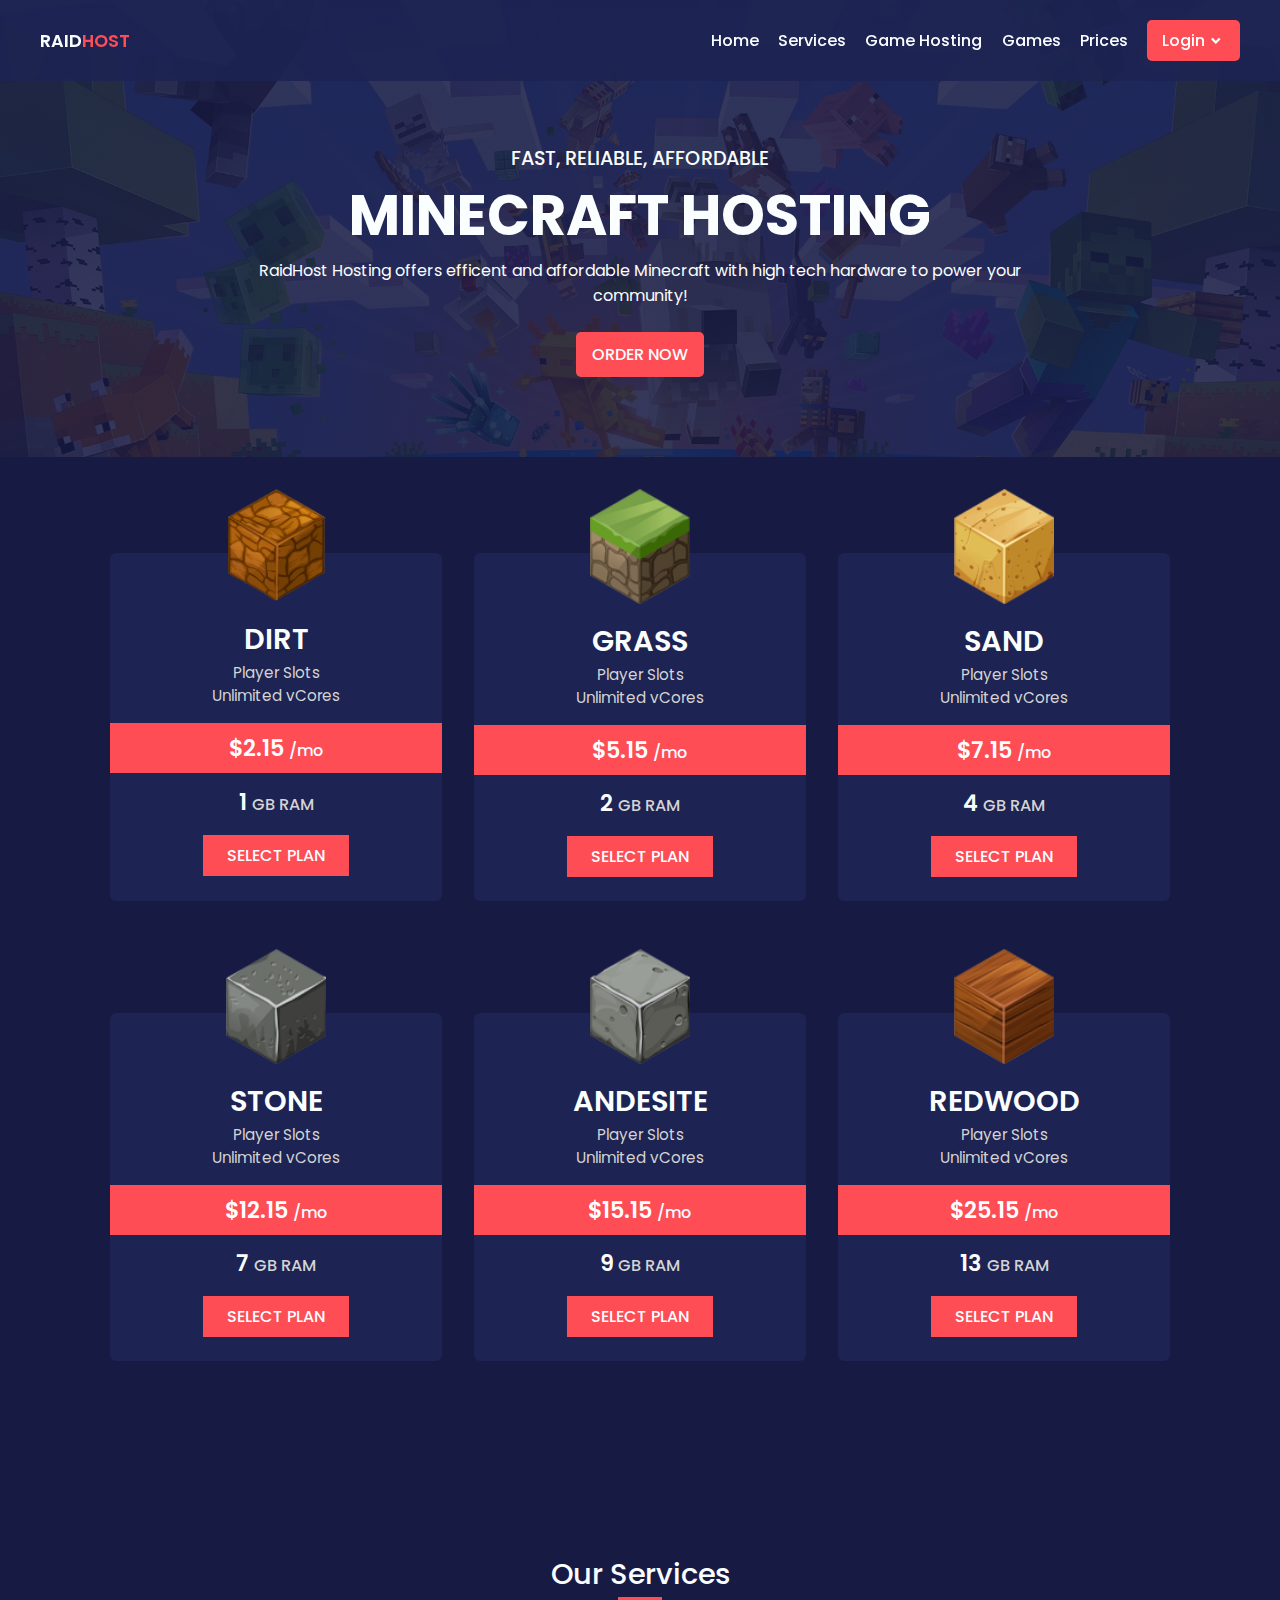
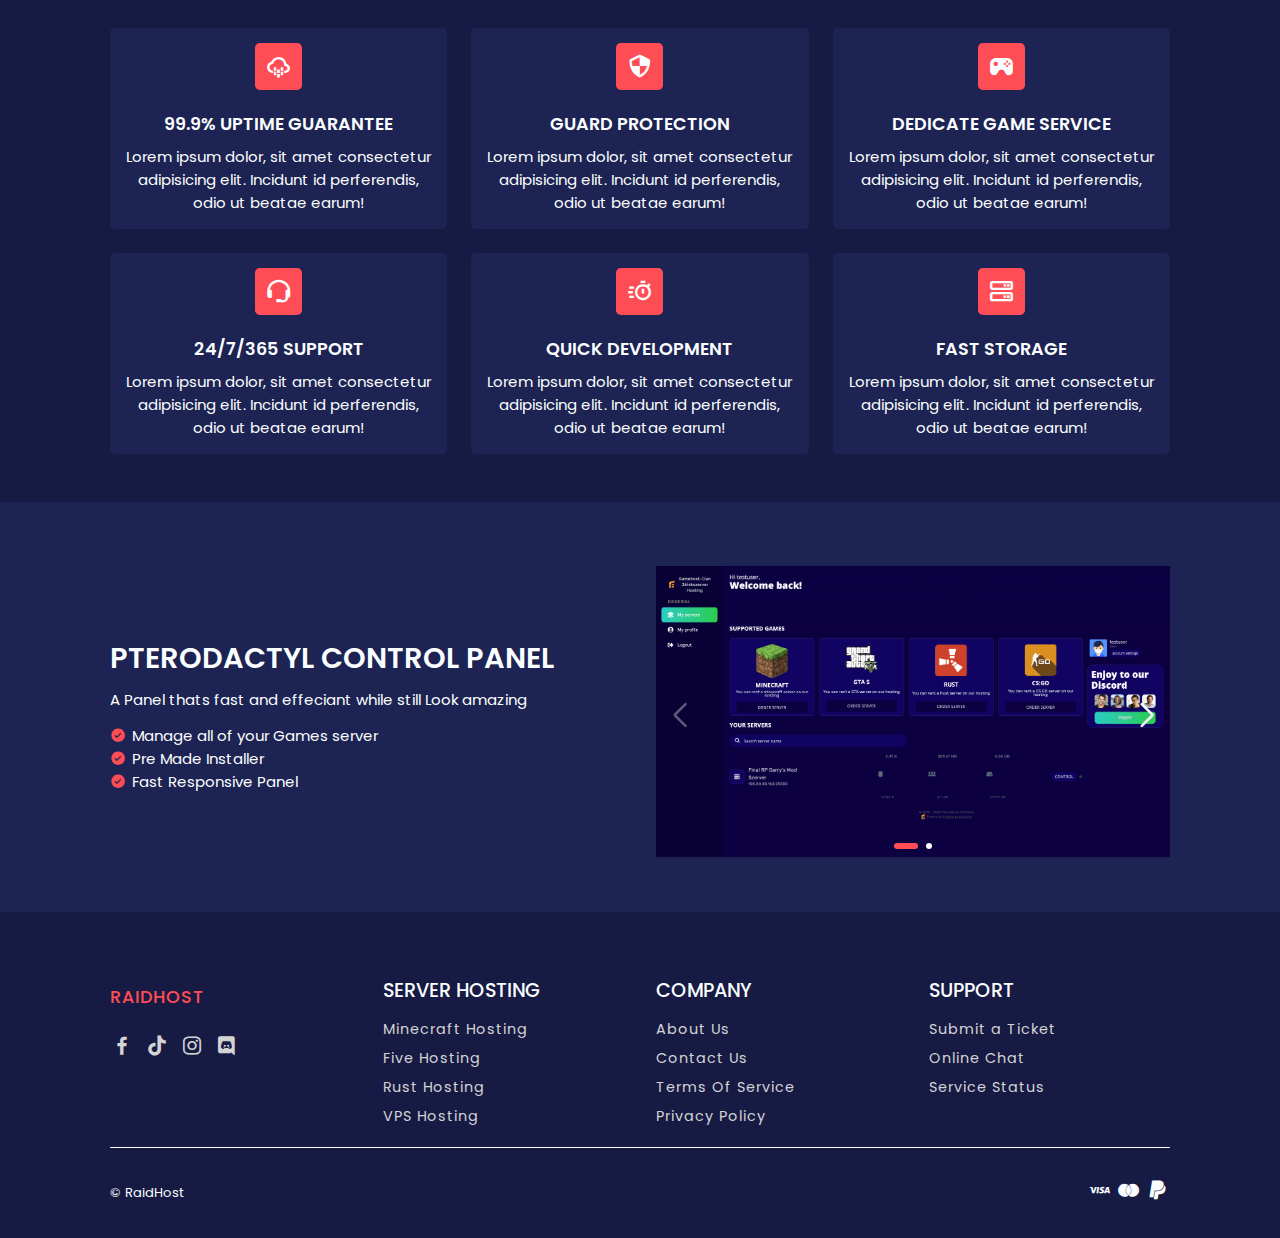
<file: prices.html>
<!DOCTYPE html>
<html lang="en">

<head>
    <meta charset="UTF-8">
    <meta name="viewport" content="width=device-width, initial-scale=1.0">
    <title>Prices - RaidHost</title>
    <!-- Link to CSS -->
    <link rel="stylesheet" href="css/style.css">
    <!-- Box Icons -->
    <link href='https://unpkg.com/boxicons@2.1.4/css/boxicons.min.css' rel='stylesheet'>
    <!-- Fav Icon -->
    <link rel="shortcut icon" href="img/fav-icon.png" type="image/x-icon">
    <!-- Link Swiper's CSS -->
    <link rel="stylesheet" href="https://cdn.jsdelivr.net/npm/swiper@10/swiper-bundle.min.css" />
</head>

<body>
    <!-- Header -->
    <header>
        <!-- Nav -->
        <div class="nav">
            <!-- Logo -->
            <a href="index.html" class="logo">
                Raid <span>Host</span>
            </a>
            <!-- Nav Links -->
            <div class="navbar">
                <li><a href="index.html" class="nav-link">Home</a></li>
                <li><a href="#services" class="nav-link">Services</a></li>
                <li><a href="#game" class="nav-link">Game Hosting</a></li>
                <li><a href="#" class="nav-link">Games</a></li>
                <li><a href="prices.html" class="nav-link">Prices</a></li>
                <!-- Login Button -->
                <div class="login-btn">
                    <span>Login</span>
                    <i class='bx bx-chevron-down'></i>
                    <!-- Drop Box -->
                    <div class="drop-login">
                        <div class="drop-item">
                            <a href="#">Client Area</a>
                            <span>Billing & Support</span>
                        </div>
                        <div class="drop-item">
                            <a href="#">Game Panel</a>
                            <span>Game Server Management</span>
                        </div>
                    </div>
                </div>
            </div>
            <!-- Menu Icon -->
            <div class="menu-icon">
                <div class="line1"></div>
                <div class="line2"></div>
                <div class="line3"></div>
            </div>
        </div>
    </header>
    <!-- Price Home -->
    <section class="price" id="prices">
        <div class="price-text container">
            <h3 class="price-subtitle">FAST, RELIABLE, AFFORDABLE</h3>
            <h2 class="price-title">Minecraft Hosting</h2>
            <p class="price-description">RaidHost Hosting offers efficent and affordable Minecraft with high tech hardware to power your community!</p>
            <a href="#" class="btn">Order Now</a>
        </div>
    </section>
    <!-- Prices Games -->
    <section class="prices-container container" id="prices-container">
        <!-- Box 1 -->
        <div class="price-item">
            <img src="img/price-1.png" alt="" class="price-box-img">
            <div class="card-top">
                <h3 class="price-item-title">Dirt</h3>
                <p>Player Slots</p>
                <p>Unlimited vCores</p>
            </div>
            <div class="price-heading">
                <h2>$2.15 <span>/mo</span></h2>
            </div>
            <h3 class="ram-title">1 <span>GB Ram</span></h3>
            <a href="#" class="plan-btn">Select Plan</a>
        </div>
        <!-- Box 2 -->
        <div class="price-item">
            <img src="img/price-2.png" alt="" class="price-box-img">
            <div class="card-top">
                <h3 class="price-item-title">Grass</h3>
                <p>Player Slots</p>
                <p>Unlimited vCores</p>
            </div>
            <div class="price-heading">
                <h2>$5.15 <span>/mo</span></h2>
            </div>
            <h3 class="ram-title">2 <span>GB Ram</span></h3>
            <a href="#" class="plan-btn">Select Plan</a>
        </div>
        <!-- Box 3 -->
        <div class="price-item">
            <img src="img/price-3.png" alt="" class="price-box-img">
            <div class="card-top">
                <h3 class="price-item-title">Sand</h3>
                <p>Player Slots</p>
                <p>Unlimited vCores</p>
            </div>
            <div class="price-heading">
                <h2>$7.15 <span>/mo</span></h2>
            </div>
            <h3 class="ram-title">4 <span>GB Ram</span></h3>
            <a href="#" class="plan-btn">Select Plan</a>
        </div>
        <!-- Box 4 -->
        <div class="price-item">
            <img src="img/price-4.png" alt="" class="price-box-img">
            <div class="card-top">
                <h3 class="price-item-title">Stone</h3>
                <p>Player Slots</p>
                <p>Unlimited vCores</p>
            </div>
            <div class="price-heading">
                <h2>$12.15 <span>/mo</span></h2>
            </div>
            <h3 class="ram-title">7 <span>GB Ram</span></h3>
            <a href="#" class="plan-btn">Select Plan</a>
        </div>
        <!-- Box 5 -->
        <div class="price-item">
            <img src="img/price-5.png" alt="" class="price-box-img">
            <div class="card-top">
                <h3 class="price-item-title">ANDESITE</h3>
                <p>Player Slots</p>
                <p>Unlimited vCores</p>
            </div>
            <div class="price-heading">
                <h2>$15.15 <span>/mo</span></h2>
            </div>
            <h3 class="ram-title">9 <span>GB Ram</span></h3>
            <a href="#" class="plan-btn">Select Plan</a>
        </div>
        <!-- Box 6 -->
        <div class="price-item">
            <img src="img/price-6.png" alt="" class="price-box-img">
            <div class="card-top">
                <h3 class="price-item-title">REDWOOD</h3>
                <p>Player Slots</p>
                <p>Unlimited vCores</p>
            </div>
            <div class="price-heading">
                <h2>$25.15 <span>/mo</span></h2>
            </div>
            <h3 class="ram-title">13 <span>GB Ram</span></h3>
            <a href="#" class="plan-btn">Select Plan</a>
        </div>
    </section>
    <!-- Services -->
    <section class="services container" id="services">
        <!-- Heading -->
        <h2 class="heading">Our Services</h2>
        <div class="services-content">
            <!-- Box 1 -->
            <div class="ser-box">
                <i class='bx bx-cloud-drizzle'></i>
                <h2 class="ser-box-title">99.9% UPTIME GUARANTEE</h2>
                <p>Lorem ipsum dolor, sit amet consectetur adipisicing elit. Incidunt id perferendis, odio ut beatae
                    earum!</p>
            </div>
            <!-- Box 2 -->
            <div class="ser-box">
                <i class='bx bx-shield-quarter'></i>
                <h2 class="ser-box-title">GUARD PROTECTION</h2>
                <p>Lorem ipsum dolor, sit amet consectetur adipisicing elit. Incidunt id perferendis, odio ut beatae
                    earum!</p>
            </div>
            <!-- Box 3 -->
            <div class="ser-box">
                <i class='bx bxs-joystick'></i>
                <h2 class="ser-box-title">DEDICATE GAME SERVICE</h2>
                <p>Lorem ipsum dolor, sit amet consectetur adipisicing elit. Incidunt id perferendis, odio ut beatae
                    earum!</p>
            </div>
            <!-- Box 4 -->
            <div class="ser-box">
                <i class='bx bx-support'></i>
                <h2 class="ser-box-title">24/7/365 SUPPORT</h2>
                <p>Lorem ipsum dolor, sit amet consectetur adipisicing elit. Incidunt id perferendis, odio ut beatae
                    earum!</p>
            </div>
            <!-- Box 5 -->
            <div class="ser-box">
                <i class='bx bx-timer'></i>
                <h2 class="ser-box-title">QUICK DEVELOPMENT</h2>
                <p>Lorem ipsum dolor, sit amet consectetur adipisicing elit. Incidunt id perferendis, odio ut beatae
                    earum!</p>
            </div>
            <!-- Box 6 -->
            <div class="ser-box">
                <i class='bx bx-server'></i>
                <h2 class="ser-box-title">FAST STORAGE</h2>
                <p>Lorem ipsum dolor, sit amet consectetur adipisicing elit. Incidunt id perferendis, odio ut beatae
                    earum!</p>
            </div>
        </div>
    </section>
    <!-- Control Panel -->
    <section class="control" id="control">
        <!-- Control Content -->
        <div class="control-content container">
            <div class="control-text">
                <h2 class="control-title">PTERODACTYL CONTROL PANEL</h2>
                <p>A Panel thats fast and effeciant while still Look amazing</p>
                <div class="control-spec">
                    <div class="spec-box">
                        <i class="bx bxs-check-circle"></i>
                        <span>Manage all of your Games server</span>
                    </div>
                    <div class="spec-box">
                        <i class="bx bxs-check-circle"></i>
                        <span>Pre Made Installer</span>
                    </div>
                    <div class="spec-box">
                        <i class="bx bxs-check-circle"></i>
                        <span>Fast Responsive Panel</span>
                    </div>
                </div>
            </div>
            <!-- Control Images -->
            <div class="control-images swiper">
                <div class="swiper-wrapper">
                    <!-- Slide 1 -->
                    <div class="swiper-slide">
                        <div class="control-img-box">
                            <img src="img/control-panel-1.png" alt="" class="control-img">
                        </div>
                    </div>
                    <!-- Slide 2 -->
                    <div class="swiper-slide">
                        <div class="control-img-box">
                            <img src="img/control-panel-2.png" alt="" class="control-img">
                        </div>
                    </div>
                </div>
                <div class="swiper-button-next"></div>
                <div class="swiper-button-prev"></div>
                <div class="swiper-pagination"></div>
            </div>
        </div>
    </section>
    <!-- Footer -->
    <div class="footer container">
        <div class="footer-box">
            <a href="index.html" class="footer-logo">Raid<span>Host</span></a>
            <div class="social">
                <a href="#"><i class="bx bxl-facebook"></i></a>
                <a href="#"><i class="bx bxl-tiktok"></i></a>
                <a href="#"><i class="bx bxl-instagram"></i></a>
                <a href="#"><i class="bx bxl-discord"></i></a>
            </div>
        </div>
        <div class="footer-box">
            <h2 class="footer-title">Server Hosting</h2>
            <a href="#">Minecraft Hosting</a>
            <a href="#">Five Hosting</a>
            <a href="#">Rust Hosting</a>
            <a href="#">VPS Hosting</a>
        </div>
        <div class="footer-box">
            <h2 class="footer-title">Company</h2>
            <a href="#">About Us</a>
            <a href="#">Contact Us</a>
            <a href="#">Terms Of Service</a>
            <a href="#">Privacy Policy</a>
        </div>
        <div class="footer-box">
            <h2 class="footer-title">SUPPORT</h2>
            <a href="#">Submit a Ticket</a>
            <a href="#">Online Chat</a>
            <a href="#">Service Status</a>
        </div>
    </div>
    <!-- Copyright -->
    <div class="copyright container">
        <p>&#169; RaidHost</p>
        <div class="payments">
            <i class="bx bxl-visa"></i>
            <i class="bx bxl-mastercard"></i>
            <i class="bx bxl-paypal"></i>
        </div>
    </div>
    <!-- Swiper JS -->
    <script src="https://cdn.jsdelivr.net/npm/swiper@10/swiper-bundle.min.js"></script>
    <!-- Link to JS -->
    <script src="js/main.js"></script>
</body>

</html>
</file>
<file: css/style.css>
/* Poppins font */
@import url('https://fonts.googleapis.com/css2?family=Poppins:wght@400;500;600;700&display=swap');

* {
    margin: 0;
    padding: 0;
    scroll-behavior: smooth;
    scroll-padding-top: 2rem;
    box-sizing: border-box;
    font-family: var(--poppins-font-family);
}

:root {
    --poppins-font-family: "poppins", sans-serif;
    --body-color: #171b44;
    --body-alter-color: #4454ff;
    --main-color: #ff4d55;
    --hover-color: #f8646c;
    --container-color: #1d2352;
    --text-alter-color: #0bd2d4;
    --text-color: #fbfeff;
}

::selection {
    background: var(--main-color);
    color: var(--text-color);
}

section {
    padding: 4rem 0 3rem;
}

img {
    width: 100%;
}

a {
    text-decoration: none;
}

li {
    list-style: none;
}

body {
    color: var(--text-color);
    background: var(--body-color);
}

.container {
    max-width: 1060px;
    margin: auto;
    width: 100%;
}

/* Header */
header {
    position: fixed;
    top: 0;
    left: 0;
    width: 100%;
    background: rgb(29 35 82 / 90%);
    z-index: 200;
}
.header-shadow{
    background: var(--container-color);
    transition: .4s all linear;
}
.nav {
    max-width: 1200px;
    margin: auto;
    width: 95%;
    display: flex;
    align-items: center;
    justify-content: space-between;
    padding: 20px 0;
}

.logo {
    display: flex;
    align-items: center;
    color: var(--text-color);
    font-size: 1.1rem;
    text-transform: uppercase;
    font-weight: 600;
}

.logo span {
    color: var(--main-color);
}

.navbar {
    display: flex;
    align-items: center;
    column-gap: 1.2rem;
}

.nav-link {
    position: relative;
    font-size: 1rem;
    color: var(--text-color);
    font-weight: 500;
}

.nav-link::after {
    content: "";
    position: absolute;
    left: 0;
    bottom: -4px;
    width: 0%;
    height: 3px;
    background: var(--main-color);
}

.nav-link:hover::after {
    width: 100%;
    transition: .4s all linear;
}

.login-btn {
    position: relative;
    display: flex;
    align-items: center;
    justify-content: center;
    column-gap: 2px;
    background: var(--main-color);
    color: var(--text-color);
    font-weight: 500;
    padding: 8px 15px;
    cursor: pointer;
    border-radius: 5px;
}

.login-btn .bx {
    font-size: 1.1rem;
    font-weight: 600;
}

.login-btn:hover {
    background: var(--hover-color);
    transition: .3s all lo;
    -webkit-transition: .3s all linear;
}

/* Drop Box */
.drop-login {
    position: absolute;
    top: 115%;
    right: 0;
    width: 231px;
    height: auto;
    background: var(--container-color);
    box-sizing: 4px 4px 10px 2px rgb(29 27 38 / 60%);
    clip-path: polygon(0 0, 100% 0, 100% 0, 0 0);
}

.drop-login .drop-item {
    display: flex;
    flex-direction: column;
    padding: 10px 15px;
}

.drop-login .drop-item:hover {
    background: var(--main-color);
    transition: .3s all linear;
}

.drop-login .drop-item a {
    color: var(--text-color);
    font-size: 1.2rem;
    font-weight: 600;
}

.drop-login .drop-item span {
    font-size: .9rem;
    font-weight: 400;
    color: var(--text-color);
}

.drop-login.drop-login-open {
    clip-path: polygon(0 0, 100% 0, 100% 100%, 0% 100%);
    transition: .4s all linear;
}

/* Menu Icon */
.menu-icon {
    display: none;
    flex-direction: column;
    align-items: center;
    justify-content: center;
    row-gap: 5px;
    cursor: pointer;
    z-index: 200;
    transition: .3s;
}

.menu-icon div {
    display: block;
    background: var(--text-color);
    height: 2px;
    width: 25px;
    transition: .3s;
}

.move .line1 {
    transform: rotate(-45deg) translate(-5px, 5px);
}

.move .line2 {
    opacity: 0;
}

.move .line3 {
    transform: rotate(-45deg) translate(-5px, -5px);
}

/* Home */
.home-slide {
    min-height: 640px;
    position: relative;
    width: 100%;
    height: 100%;
    display: flex;
    align-items: center;
}

.slide-img {
    position: absolute;
    width: 100%;
    height: 100%;
    object-fit: cover;
    object-position: center;
    z-index: -1;
}

.home-overlay {
    position: absolute;
    top: 0;
    left: 0;
    width: 100%;
    height: 100%;
    background: linear-gradient(74deg, rgb(23, 27, 68, 80%)50%, rgb(23, 27, 68, 14%));
    z-index: 200;
}

.swiper-pagination-bullet {
    width: 6px !important;
    height: 6px !important;
    border-radius: .2rem !important;
    background: var(--text-color) !important;
    opacity: 1 !important;
}

.swiper-pagination-bullet-active {
    width: 1.5rem !important;
    background: var(--main-color) !important;
}

.home-text {
    z-index: 200;
}

.slide-title {
    position: relative;
    font-size: 2.1rem;
    font-weight: 700;
    text-transform: uppercase;
}

.slide-title::after, .faq-title::after {
    content: "";
    position: absolute;
    top: -8px;
    left: 0;
    width: 44px;
    height: 3px;
    background: var(--main-color);
}

.slide-title span {
    color: var(--main-color);
}

.slide-description {
    max-width: 450px;
    font-size: .938rem;
    margin: 0.2rem 0 1rem;
}

.btn {
    display: inline-flex;
    background: var(--main-color);
    padding: 10px 16px;
    color: var(--text-color);
    font-weight: 500;
    font-size: 1rem;
    text-transform: uppercase;
    border-radius: 5px;
}

.btn:hover {
    background: var(--hover-color);
    transition: .3s all linear;
}

/* Heading */
.heading {
    position: relative;
    text-align: center;
    font-size: 1.8rem;
    font-weight: 500;
    margin-bottom: 2rem;
}

.heading::after {
    content: "";
    position: absolute;
    display: flex;
    left: 50%;
    transform: translate(-50%);
    bottom: -4px;
    width: 44px;
    height: 3px;
    background: var(--main-color);
}

.services-content {
    display: grid;
    grid-template-columns: repeat(auto-fit, minmax(280px, auto));
    gap: 1.5rem;
}

.ser-box {
    display: flex;
    flex-direction: column;
    align-items: center;
    text-align: center;
    background: var(--container-color);
    border-radius: .3rem;
    padding: 15px;
}

.ser-box:hover {
    transform: scale(1.05);
    transition: .4s all ease-in-out;
}

.ser-box .bx {
    font-size: 1.7rem;
    padding: 10px;
    background: var(--main-color);
    border-radius: .3rem;
}

.ser-box-title {
    font-size: 1.1rem;
    font-weight: 600;
    text-transform: uppercase;
    margin: 1.3rem 0 0.5rem;
}

.ser-box p {
    font-size: .938rem;
}

/* Games */
.games-content {
    display: grid;
    grid-template-columns: repeat(auto-fit, minmax(280px, auto));
    gap: 2rem;
}

.game-box {
    background: var(--container-color);
    border-radius: .3rem;
}

.game-text {
    padding: 15px;
    display: flex;
    flex-direction: column;
    align-items: center;
    text-align: center;
}

.game-box-img {
    width: 100%;
    height: 200px;
    object-fit: cover;
    object-position: center;
    transform: scale(1.04);
    border-radius: .4rem;
    box-shadow: 0px 10px 7px rgb(23, 27, 68, 80%);
}

.game-box-title {
    font-size: 1.2rem;
    font-weight: 500;
    text-transform: uppercase;
}

.game-price {
    font-size: .9rem;
    font-weight: 400;
    margin: 2px 0;
}

.game-price span {
    color: var(--text-alter-color);
    font-weight: 500;
}

.game-box p {
    font-size: .938rem;
}

.game-btn {
    font-size: .944rem;
    font-weight: 500;
    text-transform: uppercase;
    margin-top: 0.5rem;
    color: var(--main-color);
}

.faq {
    display: flex;
    flex-wrap: wrap;
    align-items: center;
    gap: 2rem;
}

.faq-text {
    flex: 1 1 17rem;
}

.faq-img {
    flex: 1 1 17rem;
}

.faq-title {
    position: relative;
    font-size: 1.8rem;
    font-weight: 600;
    text-transform: uppercase;
}

.faq-text p {
    font-size: .938rem;
    text-align: justify;
    margin: 0.5rem 0 1.5rem;
}

.faq-accordion {
    display: flex;
    flex-wrap: wrap;
    gap: 2.5rem;
}

.accordion-text {
    flex: 1 1 17rem;
}

.accordion-container {
    flex: 1 1 17rem;
}

.accordion-text h2 {
    position: relative;
    font-size: 1.8rem;
    font-weight: 600;
    text-transform: uppercase;
}

.accordion-text p {
    margin: .5rem 0 1.5rem;
}

.accordion-container {
    display: grid;
    gap: 1rem;
}

.accordion-item {
    border-radius: .25rem;
    background: var(--container-color);
    padding: 10px;
}

.accordion-header {
    display: flex;
    align-items: center;
    justify-content: space-between;
    padding: 10px 0;
    cursor: pointer;
}

.accordion-title {
    font-size: 1.3rem;
    font-weight: 400;
    transition: .3s all;
}

.accordion-icon {
    font-size: 1.3rem;
    color: var(--text-color);
    transition: .3s;
}

.accordion-content {
    border-radius: .25rem;
    background: var(--body-color);
    border-left: 4px solid var(--main-color);
    height: 0;
    overflow: hidden;
    transition: all .3s ease;
}

.accordion-answer {
    font-size: .87rem;
    padding: 10px;
}

.accordion-open .accordion-item {
    transform: rotate(45deg);
}

.accordion-open.accordion-title {
    font-weight: 600;
}

/* Control */
.control {
    background: var(--container-color);
}

.control-content {
    display: flex;
    flex-wrap: wrap;
    align-items: center;
    gap: 2rem;
    background: var(--container-color);
}

.control-text {
    flex: 1 1 17rem;
}

.control-title {
    position: relative;
    font-size: 1.8rem;
    font-weight: 600;
    text-transform: uppercase;
}

.control-text p {
    font-size: .938rem;
    margin: .5rem 0 .8rem;
}

.control-text .bx {
    color: var(--main-color);
}

.spec-box {
    display: flex;
    align-items: center;
    gap: .4rem;
}

.spec-box span {
    font-size: .938rem;
}

.control-images {
    flex: 1 1 17rem;
}

.swiper-button-next::after,
.swiper-button-prev::after {
    font-size: 24px !important;
    font-weight: 600;
    color: var(--text-color);
}

/* Footer */
.footer {
    display: grid;
    grid-template-columns: repeat(4, 1fr);
    gap: 2rem;
    margin-top: 4rem !important;
    padding-bottom: 20px;
}

.footer-box {
    display: flex;
    flex-direction: column;
}

.footer-title {
    font-size: 1.2rem;
    color: var(--text-color);
    text-transform: uppercase;
    font-weight: 500;
    margin-bottom: .4rem;
}

.footer-box a {
    color: #d4d4d4;
    font-size: .9rem;
    font-weight: 400;
    letter-spacing: 1px;
    margin-top: .5rem;
}

.footer-box a:hover {
    color: var(--hover-color);
    transition: .3s all linear;
}

.footer-box .footer-logo {
    text-transform: uppercase;
    font-size: 1.1rem;
    font-weight: 500;
    color: var(--main-color);
}

.social {
    margin-top: 1rem;
    display: flex;
    align-items: center;
    column-gap: 10px;
}

.social .bx {
    font-size: 24px;
}

.social .bx:hover {
    color: var(--main-color);
    transition: .3s all linear;
}

.copyright {
    padding: 30px 0;
    display: flex;
    align-items: center;
    justify-content: space-between;
    border-top: 1px solid var(--text-color);
}

.copyright p {
    font-size: .82rem;
}

.payments .bx {
    font-size: 25px;
}

/* Prices */
.price{
    width: 100%;
    height: auto;
    display: grid;
    place-items: center;
    background-image: linear-gradient(rgb(23, 27, 68, 87%) 100%, rgb(23, 27, 68, 87%)100%), url(../img/prices-home.jpg);
    background-size: cover;
    background-repeat: no-repeat;
    background-position: center;
}
.price-text{
    padding-top: 5rem;
    padding-bottom: 2rem;
    text-align: center;
}
.price-subtitle{
    font-size: 1.2rem;
    color: var(--text-color);
    text-transform: uppercase;
    font-weight: 500;
}
.price-title{
    font-size: 3.5rem;
    color: var(--text-color);
    text-transform: uppercase;
    font-weight: 700;
}
.price-description{
    font-size: 1rem;
    max-width: 800px;
    margin: auto;
    margin-bottom: 1.5rem;
}
.prices-container{
    display: grid;
    grid-template-columns: repeat(3, minmax(0, 1fr));
    gap: 2rem;
    margin-top: 2rem !important;
}
.price-item{
    display: flex;
    flex-direction: column;
    align-items: center;
    text-align: center;
    background: var(--container-color);
    border-radius: .4rem;
    margin-bottom: 5rem;
}
.price-item:hover{
    transform: translateY(-10px);
    transition: .3s;
    -webkit-transform: translateY(-10px);
    -moz-transform: translateY(-10px);
    -ms-transform: translateY(-10px);
    -o-transform: translateY(-10px);
}
.price-box-img{
    display: block;
    width: 100px;
    position: relative;
    margin-top: -64px;
    margin-left: auto;
    margin-right: auto;
}
.card-top{
    margin: 1rem;
}
.price-item-title{
    font-size: 1.8rem;
    text-transform: uppercase;
    font-weight: 600;
}
.card-top p{
    font-size: .95rem;
    color: #d4d4d4;
}
.price-heading{
    width: 100%;
    padding: 8px 0;
    background: var(--main-color);
}
.price-heading h2{
    font-size: 1.4rem;
    font-weight: 600;
    text-transform: uppercase;
}
.price-heading span{
    font-size: 1rem;
    font-weight: 500;
    text-transform: lowercase;
}
.ram-title{
    font-size: 1.4rem;
    text-transform: uppercase;
    margin: .7rem 0 1rem;
    font-weight: 600;
}
.ram-title span{
    font-size: 1.0125rem;
    color: #d4d4d4;
    font-weight: 500;
}
.plan-btn{
    padding: 8px 24px;
    color: var(--text-color);
    text-transform: uppercase;
    font-weight: 500;
    background: var(--main-color);
    margin-bottom: 1.5rem;
}
.plan-btn:hover{
    background: var(--hover-color);
    transition: .4s all linear;
    -webkit-transition: .4s all linear;
    -moz-transition: .4s all linear;
    -ms-transition: .4s all linear;
    -o-transition: .4s all linear;
}

/* Making Responsive */
@media(max-width: 1050px){
    .container{
        margin: 0 auto;
        width: 92%;
    }
}
@media(max-width: 952px){
    .nav{
        padding: 14px 0;
    }
    section{
        padding: 3rem 0 2rem;
    }
    .home-slide{
        min-height: 560px;
    }
    .games-content{
        grid-template-columns: repeat(auto-fit, minmax(260px, auto));
    }
    .game-box-img{
        height: 160px;
    }
}
@media(max-width: 850px){
    .prices-container{
        grid-template-columns: repeat(2, minmax(0, 1fr));
        gap: 1.5rem;
    }
    .price-title{
        font-size: 2.8rem;
    }
}
@media (max-width: 792px){
    .menu-icon{
        display: flex;
    }
    .navbar{
        position: absolute;
        top: 0%;
        right: -100%;
        width: 300px;
        height: 100vh;
        background: var(--container-color);
        display: flex;
        flex-direction: column;
        align-items: flex-start;
        padding: 25px;
    }
    .navbar.open-menu{
        right: 0;
        transition: .3s;
}
    .nav-link{
        display: block;
        margin: 1rem 0;
    }
    .login-btn{
        margin-top: 1.5rem;
    }
    .drop-login{
        left: 0;
        background: var(--body-color);
    }
}
@media (max-width: 750px){
    .home-slide{
        min-height: 500px;
    }
    p{
        font-size: .875rem;
    }
    .slide-title{
     font-size: 1.7rem;   
    }
    .slide-description,
    .ser-box p,
    .control-text p,
    .faq-text p{
        font-size: .875rem;
    }
    .heading,
    .accordion-text h2,
    .control-title{
        font-size: 1.5rem;
    }
    .footer{
        grid-template-columns: repeat(2, 1fr);
    }
    .price-text{
        padding-top: 3rem;
        padding-bottom: 1rem;
    }
}

@media (max-width: 640px){
    .faq-accordion{
        flex-direction: column-reverse;
        gap: 1.5rem;
    }   
    .accordion-text{
        flex: 1 1 10rem;
    }
}
@media (max-width:540px){
    .prices-container{
        grid-template-columns: 1fr;
    }
    .accordion-title{
        font-size: .92rem;
    }
    .price-title{
        font-size: 2rem;
    }
    .price-description{
        font-size: .85rem;
    }
}
@media (max-width:440px){
    .home-slide{
        min-height: 454px;
    }
    .games{
        width: 90%;
    }
    .game-box-img{
        height: 190px;
    }
    .footer{
        grid-template-columns: 1fr;
    }
    .copyright-container{
        padding: 20px 0;
        flex-direction: column;
        row-gap: 1rem;
    }
}
@media (max-width: 392px){
    .navbar{
        width: 280px;
    }
    .services-content,
    .games-content{
        grid-template-columns: 1fr;
    }
    .footer-title{
        font-size: 1.074rem;
    }
    .price-subtitle{
        font-size: .9rem;
    }
    .price-title{
        font-size: 1.6rem;
    }
    .price-box-img{
        width: 90px;
    }
}
@media (max-width: 316px){
    .navbar{
        width: 100%;
    }
}
</file>
